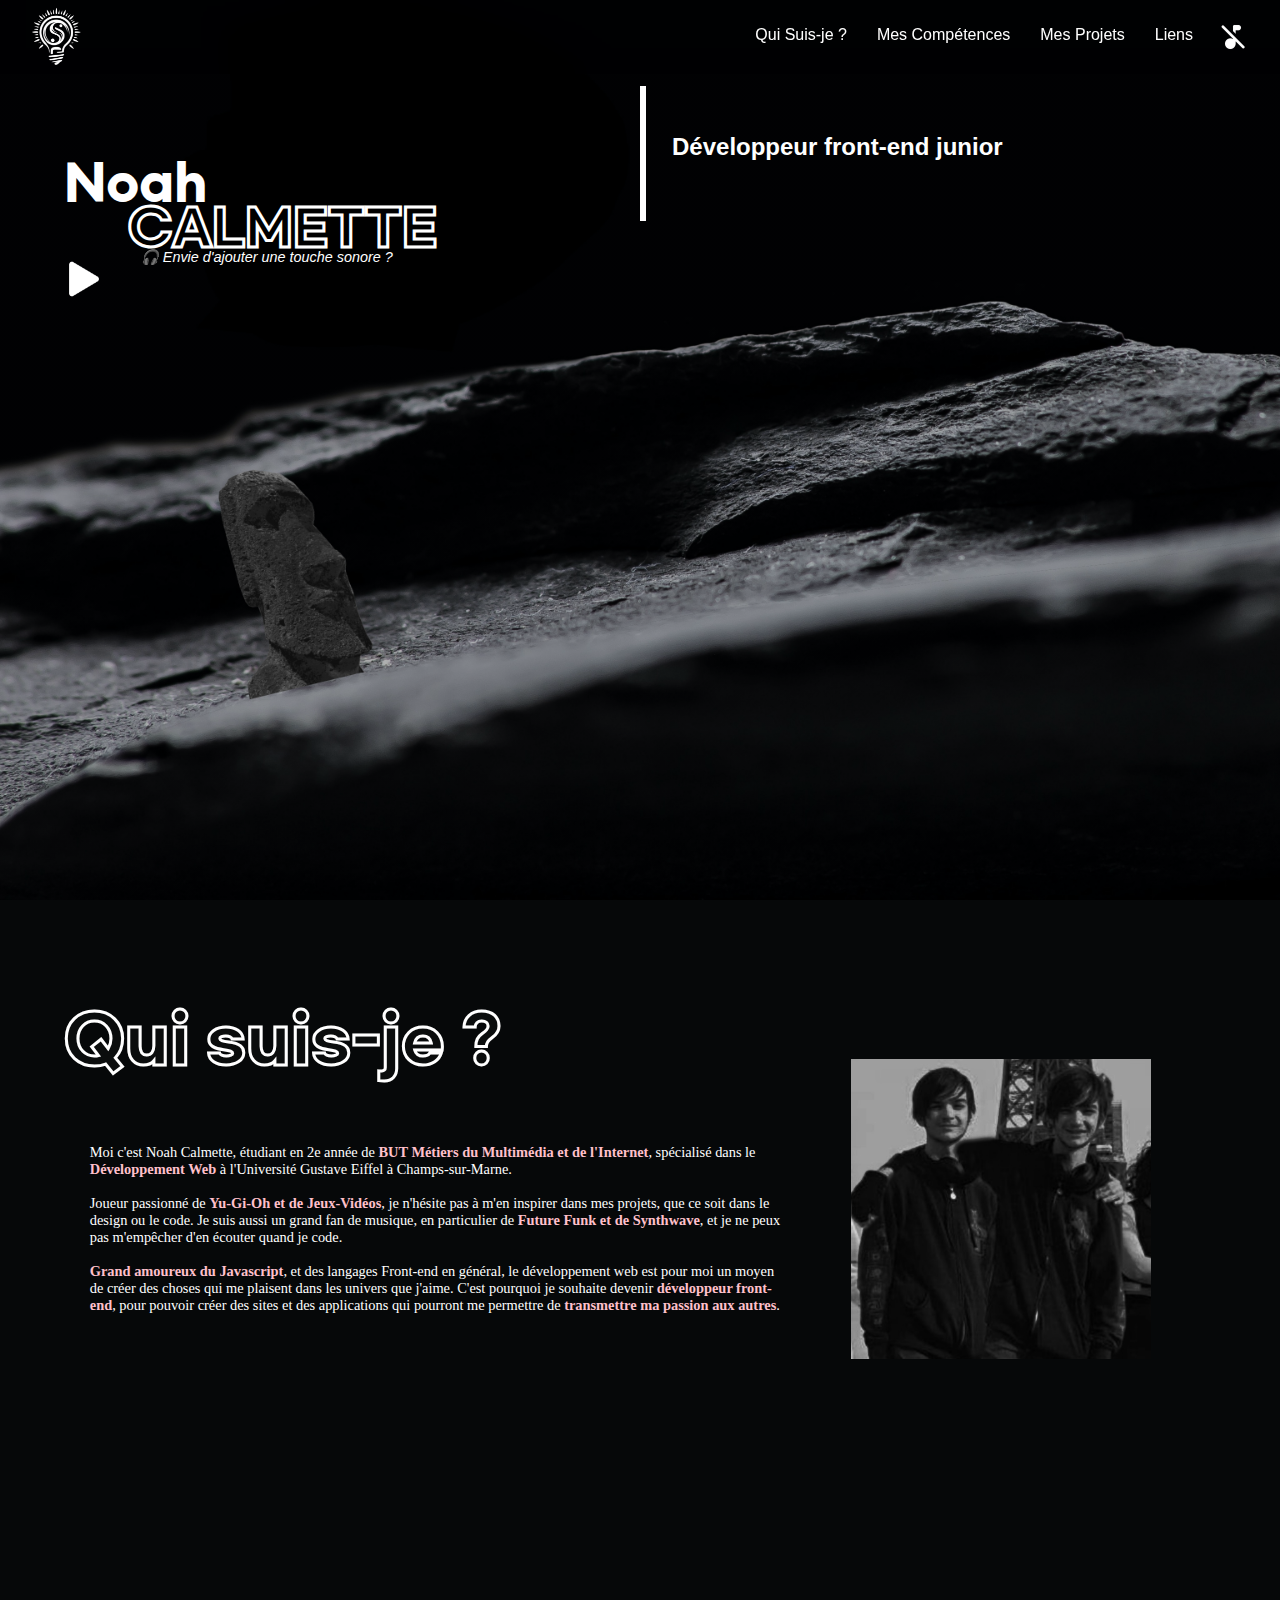
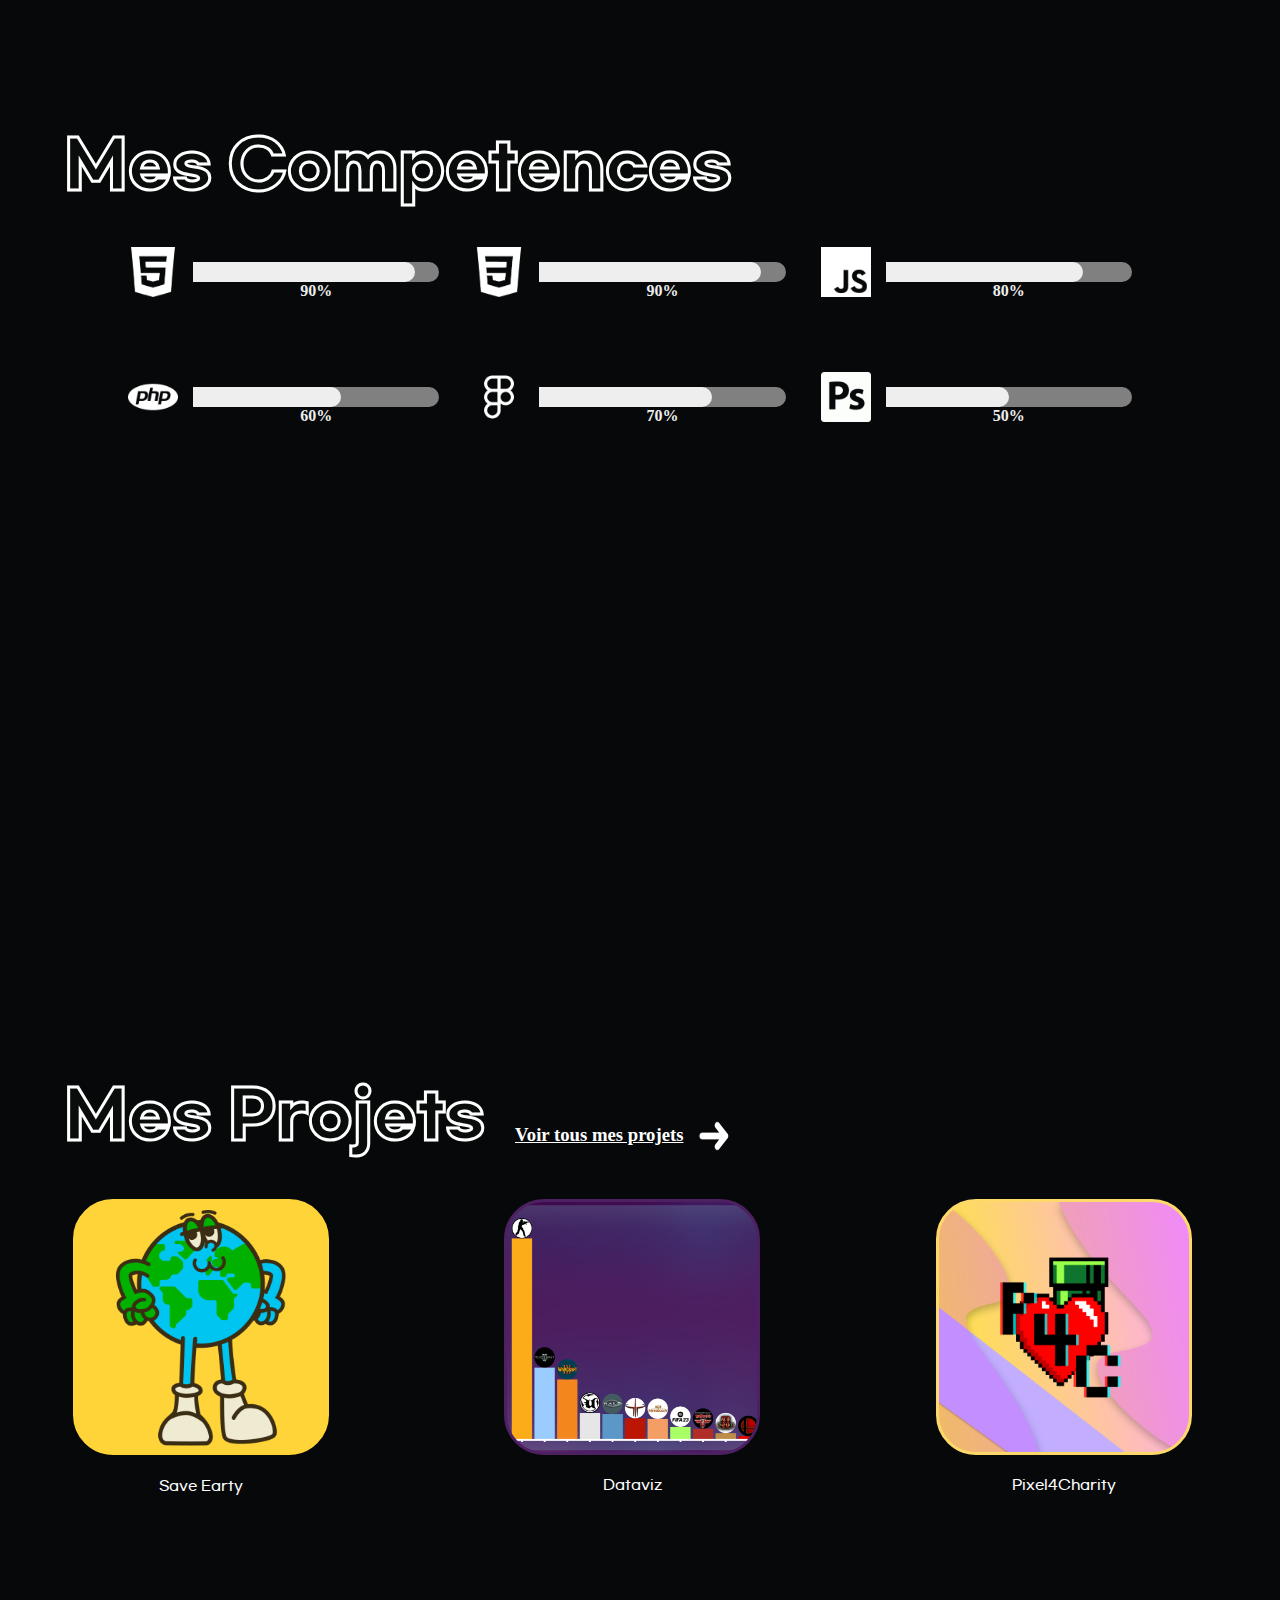
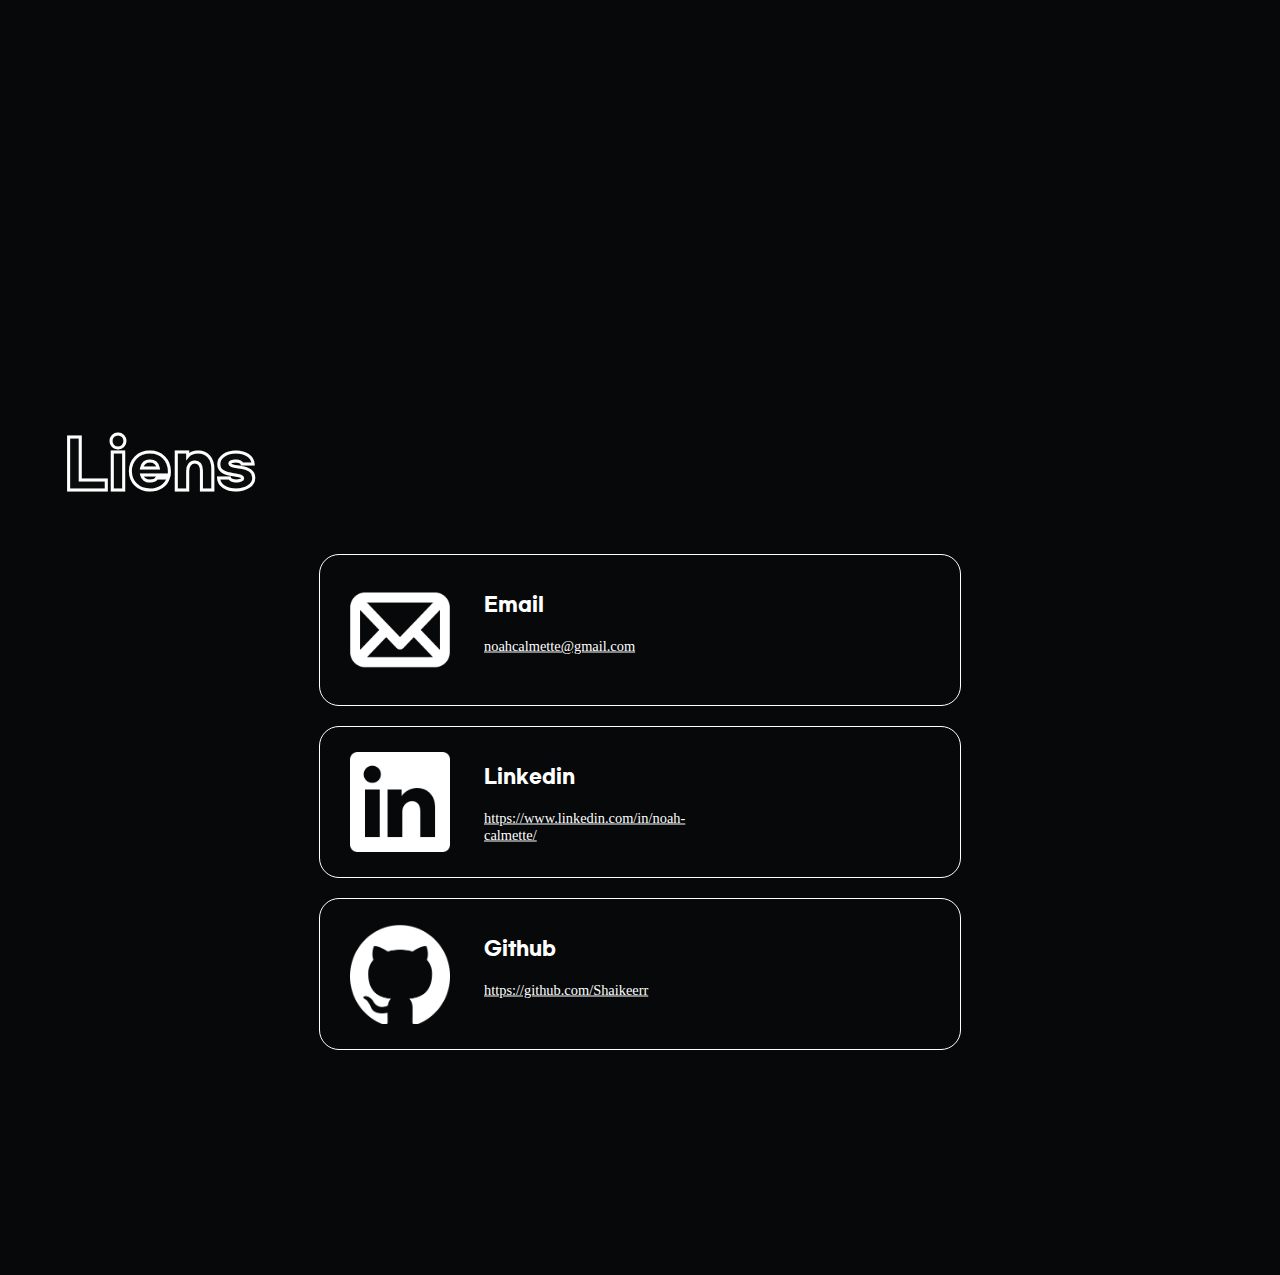
<file: index.html>
<!DOCTYPE html>
<html lang="fr">
<head>
    <meta charset="UTF-8">
    <meta name="viewport" content="width=device-width, initial-scale=1.0">
    <title>Noah Calmette - Portfolio</title>
    <link rel="stylesheet" href="css/fonts.css">
    <link rel="stylesheet" href="css/index/index.css">
    <link rel="stylesheet" media='screen and (max-width: 1340px)' href="css/index/index1340.css">
    <link rel="stylesheet" media='screen and (max-width: 800px)' href="css/index/index800.css">
    <link rel="stylesheet" media='screen and (max-width: 600px)' href="css/index/index600.css">
    <link rel="stylesheet" href="css/navbar.css">
    <link rel="stylesheet" media='screen and (max-width: 600px)' href="css/burger.css">
    <link rel="icon" type="image/x-icon" href="logos/logo.ico">


</head>
<body>
    <div class="container" id="header">
    <nav class="navbar">
        <a href="" class="logo">
          <img src="logo.png" alt="accueil">
        </a>
        <ul class="nav-links">
          <li class="nav-item"><a href="#about">Qui Suis-je ?</a></li>
          <li class="nav-item"><a href="#skills">Mes Compétences</a></li>
          <li class="nav-item"><a href="#projects">Mes Projets</a></li>
          <li class="nav-item"><a href="#links">Liens</a></li>
          <li class="nav-item"><img src="images/music_off.png"></li>
        </ul>
      </nav>
      <div class="burger">
        <div class="icon">
          <img src="logos/burger_icon.png">
        </div>
        <div class="burger-content">
          <ul>
            <li class="nav-item"><a href="#about">Qui Suis-je ?</a></li>
            <li class="nav-item"><a href="#skills">Mes Compétences</a></li>
            <li class="nav-item"><a href="#projects">Mes Projets</a></li>
            <li class="nav-item"><a href="#">Liens</a></li>
          </ul>
        </div>
      </div>
        <h1 class="prenom"> Noah </h1>
        <h1 class="nom"> CALMETTE</h1>
        <div class="separator"> </div>
        <h2 class="title"> Développeur front-end junior</h2>
        <div class="audio-player">
          <button class="play_pause play-icon"> <img id="play_pause_button" src="images/play.png"></button>
          <p> 🎧 Envie d'ajouter une touche sonore ? </p>
        </div>
      </div>
    <div class="container" id="about">
      <h2> Qui suis-je ?</h2>
      <div class="content">
        <p> Moi c'est Noah Calmette, étudiant en 2e année de <strong>BUT Métiers du Multimédia et de l'Internet</strong>, spécialisé dans le <strong>Développement Web</strong> à l'Université Gustave Eiffel à Champs-sur-Marne.<br><br>

        Joueur passionné de <strong>Yu-Gi-Oh et de Jeux-Vidéos</strong>, je n'hésite pas à m'en inspirer dans mes projets, que ce soit dans le design ou le code. Je suis aussi un grand fan de musique, en particulier de <strong>Future Funk et de Synthwave</strong>, et je ne peux pas m'empêcher d'en écouter quand je code.<br><br>

        <strong>Grand amoureux du Javascript</strong>, et des langages Front-end en général, le développement web est pour moi un moyen de créer des choses qui me plaisent dans les univers que j'aime. C'est pourquoi je souhaite devenir <strong>développeur front-end</strong>, pour pouvoir créer des sites et des applications qui pourront me permettre de <strong>transmettre ma passion aux autres</strong>.
      
          </p>
        <img src="images/me.png">
      </div>
    </div>
    <div class="container" id="skills">
      <h2> Mes Competences</h2>
      <div class="content">
    </div>
    </div>
    <div class="container" id="projects">
      <div class="Project-title">
        <h2> Mes Projets</h2>
        <div>
          <a href="projets.html" target="_blank"> <h3> Voir tous mes projets  </h3><img src="images/arrow.png"></a>

        </div>
      </div>
      <div class="content">
      </div>
    </div>
    <div class="container" id="links">
      <h2> Liens</h2>


            <div class="link_box">
              <a href="mailto:noahcalmette@gmail.com" target="_blank"><img src="images/mail.png"></a>
              <div>
                <h3> Email </h3>
                <a href="mailto:noahcalmette@gmail.com">
                  <p> noahcalmette@gmail.com</p>
                </a>
              </div>
            </div>

          <div class="link_box">
            <a href="https://www.linkedin.com/in/noah-calmette/" target="_blank"><img src="logos/linkedin.png"></a>
            <div>
              <h3> Linkedin </h3>
              <a href="https://www.linkedin.com/in/noah-calmette/" target="_blank"><p> https://www.linkedin.com/in/noah-calmette/</p></a>
            </div>
          </div>  

          <div class="link_box">
            <a href="https://github.com/Shaikeerr" target="_blank"><img src="logos/github.png"></a>
            <div>
              <h3> Github </h3>
              <a href="https://github.com/Shaikeerr" target="_blank">
                <p> https://github.com/Shaikeerr</p>
              </a>
            </div>
          </div>
</body>
<script type="module" src="script.js"></script>
</html>
</file>
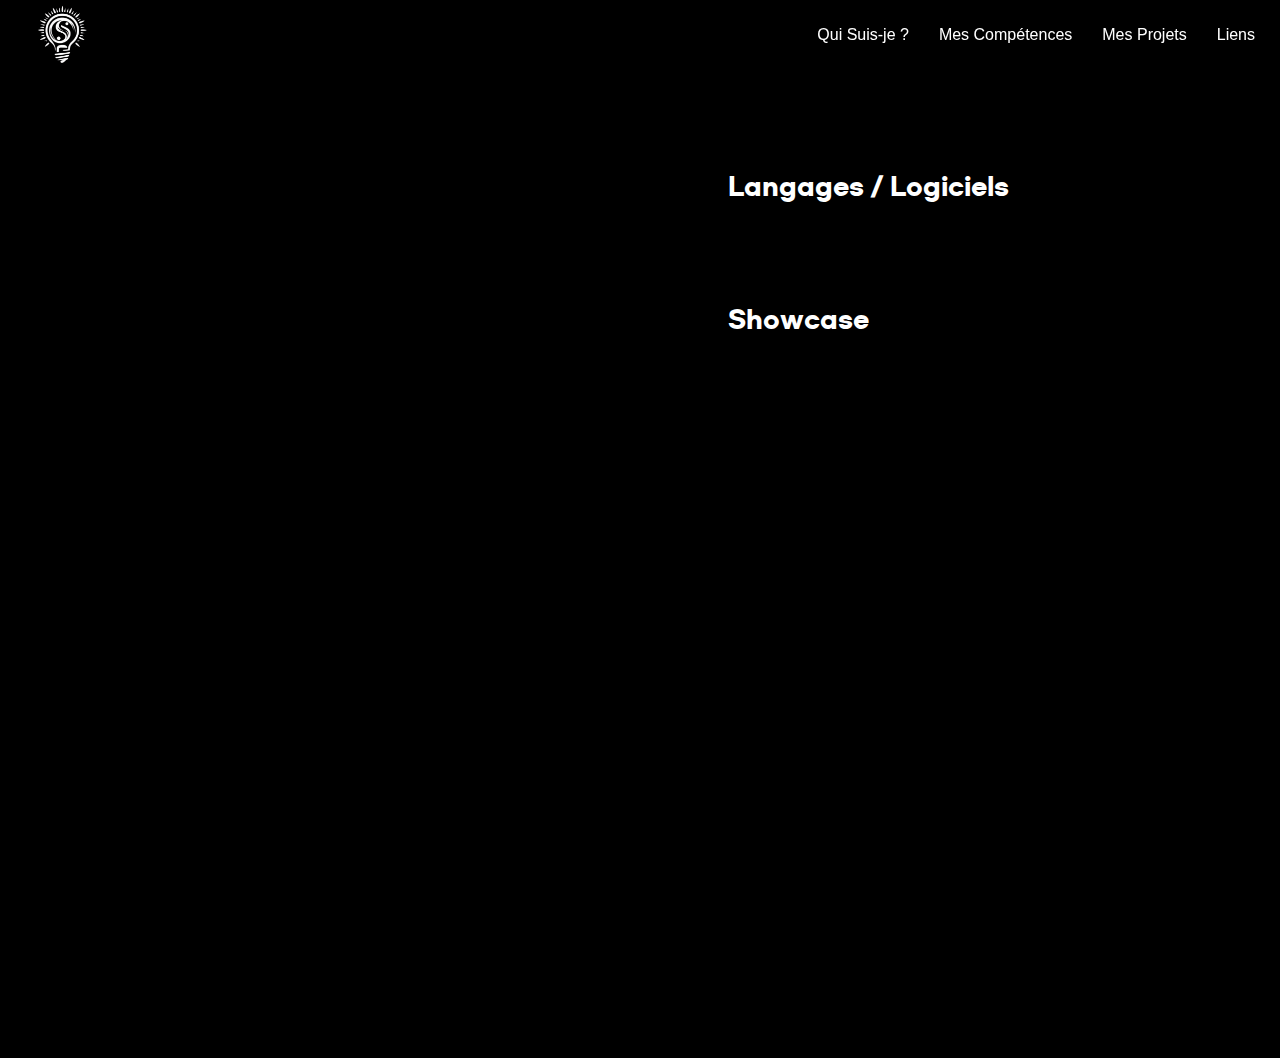
<file: projet.html>
<!-- test.html -->
<!DOCTYPE html>
<html lang="fr">
<head>
    <meta charset="UTF-8">
    <meta name="viewport" content="width=device-width, initial-scale=1.0">
    <title>Noah Calmette - Projets</title>
    <link rel="stylesheet" href="css/fonts.css">
    <link rel="stylesheet" href="css/projets/projets.css">
    <link rel="stylesheet" media='screen and (max-width: 1340px)' href="css/projets/projets1340.css">
    <link rel="stylesheet" media='screen and (max-width: 800px)' href="css/projets/projets800.css">
    <link rel="stylesheet" media='screen and (max-width: 600px)' href="css/projets/projets600.css">
    <link rel="stylesheet" href="css/navbar.css">
    <link rel="stylesheet" media='screen and (max-width: 600px)' href="css/burger.css">
    <link rel="icon" type="image/x-icon" href="logos/logo.ico">
</head>
<body>
    <nav class="navbar">
        <a href="index.html" class="logo">
          <img src="logo.png" alt="accueil">
        </a>
        <ul class="nav-links">
          <li class="nav-item"><a href="index.html#about">Qui Suis-je ?</a></li>
          <li class="nav-item"><a href="index.html#skills">Mes Compétences</a></li>
          <li class="nav-item"><a href="index.html#projects">Mes Projets</a></li>
          <li class="nav-item"><a href="index.html#links">Liens</a></li>
        </ul>
      </nav>
      <div class="burger">
        <div class="icon">
          <img src="logos/burger_icon.png">
        </div>
        <div class="burger-content">
          <ul>
            <li class="nav-item"><a href="index.html#about">Qui Suis-je ?</a></li>
            <li class="nav-item"><a href="index.html#skills">Mes Compétences</a></li>
            <li class="nav-item"><a href="index.html#projects">Mes Projets</a></li>
            <li class="nav-item"><a href="index.html#links">Liens</a></li>
          </ul>
        </div>
      </div>



      <div class="container">
        <div class="image_projet">
          <div class="liens_projet"></div>
        </div>

        <div class="container_text">
          <div class="texte"></div>
          <div class="phone-only"></div>
          <h2> Langages / Logiciels</h2>
          <div class="technos">
          </div>
          <div class="showcase">
            <h2> Showcase </h2>
          </div>
        </div>
      </div>


    <script type="module" src="projet.js"></script>
</body>
</html>
</file>
<file: css/fonts.css>
@font-face {
    font-family: 'gmarket_sansmedium';
    src: url('../fonts/gmarketsansmedium-webfont.woff2') format('woff2'),
         url('../fonts/gmarketsansmedium-webfont.woff') format('woff');
    font-weight: normal;
    font-style: normal;

}




@font-face {
    font-family: 'gmarket_sansbold';
    src: url('../fonts/gmarketsansbold-webfont.woff2') format('woff2'),
         url('../fonts/gmarketsansbold-webfont.woff') format('woff');
    font-weight: normal;
    font-style: normal;

}
</file>
<file: css/index/index.css>
html {
    scroll-behavior: smooth;
  }


body {
    margin: 0;
    padding: 0;
    overflow-x: hidden;
  }

  #header {
    background: linear-gradient( rgba(0, 0, 0, 0.3), rgba(0, 0, 0, 0.3) ), url('../../bg.jpg');
    background-size: cover; 
    padding-top: 0;
  }
  .container {
    background-color: #060809;
    height: 100vh;
    width: 100vw;
    margin: 0;
    padding: 0;
    padding-top: 50px;
  }

h1 {
    font-family: 'gmarket_sansbold';
    font-size: 74px;
    color: white;
    margin-top: 0;  
}

.nom {
    position: relative;
    width: 100px;
    top: 18%;
    left: 15%;
    color: black;
    -webkit-text-stroke-width: 3px;
    -webkit-text-stroke-color: white;

}

.prenom {
    position: relative;
    width: 100px;
    top: 20%;
    left: 10%;
    margin-bottom: 0;
}

.separator {
    position: relative;
    left: 52.5%;
    bottom: 10%;
    width: .5%;
    height: 20%;
    background-color: white;
}

.title {
    position: relative;
    width: 40%;
    font-size: 30px;
    left: 55%;
    bottom: 25%;
    font-family: helvetica;
    color: white;
}

.play_pause {
    position: relative;
    cursor: pointer;
    background-color: rgba(0, 0, 0, 0);
    border: none;
    height: 10px;
    width: 50px;
    left: 10%;
  
}

.play_pause img {
  width: 50px !important;
}

.audio-player {
  position: relative;
  bottom: 20%;
}

.audio-player p {
  padding: 0;
  margin: 0;
  position: absolute;
  bottom: 30%;
  left: 16%;
  font-family: helvetica;
  font-style: italic;
  color: white;
  transition: all 1s ease;

}

h2:not(.title) {
  color: white;
  font-family: 'gmarket_sansbold';
  font-size: 4rem;
  margin: 0;
  padding-top: 4%;
  padding-left: 5%;
  color: #0b0d0d;
  -webkit-text-stroke-width: 3px;
  -webkit-text-stroke-color: white;

}

p {
  color: white;
  font-family: 'Roboto';
  font-size: 1.25rem;
  width: 55%;
  margin: 0;
  margin-left: 5%;
  padding-top: 40px;
  padding-left: 40px;
  color: white
}

.content {
  display: flex;
  height: 250px;
  flex-direction: row;
  justify-content: space-between;
  align-items: center;
  margin: 0;
  padding: 0;
  margin-left: -15px;
}

.container img {
  position: relative;
  float: right;
  margin-right: 10%;
  width: 300px;
}

.project-box {
  min-width: 400px;
  min-height: 400px;
  margin: auto;
  background-color: rgba(0, 0, 0, 0);
  border: solid 3px white;
  transition: all 0.5s cubic-bezier(0.175, 0.885, 0.32, 1.275);
  background-size: cover;
  border-radius: 50px;
}

.project-box:hover {
  border-right: solid 20px;
  border-top: solid 20px;

}

#projects .content {
  margin-top: 40px;
}

.img-text {
  position: relative;
  font-family: 'gmarket_sansmedium';
  text-align: center;
  padding: 0;
  margin: 0;
  width: 100%;
  opacity: 1;
  top: 425px;
  transition: all 0.5s ease;
}

strong {
  color: pink;

}

.progress-container {
  display: flex;
  flex: 0 0 calc(33.33% - 10px); /* 3 éléments par ligne, avec une marge de 10px entre eux */
  flex-direction: row;
  width: 20%;
  justify-content: center;
  align-items: center;
  text-align: center;
}



progress {
  -webkit-appearance: none;
  appearance: none;
  width: 100%;
  height: 20px;
  border: none;
  margin-right: 20px;
}

progress::-webkit-progress-value {
  background-color: #eee; /* Couleur de la partie remplie pour les navigateurs WebKit (Chrome, Safari) */
  border-top-right-radius: 20px; /* Top-right corner radius */
  border-bottom-right-radius: 20px; /* Bottom-right corner radius */
  transition: all .25s ease;
  
}


progress::-webkit-progress-bar {
  border-top-right-radius: 20px; /* Top-right corner radius */
  border-bottom-right-radius: 20px; /* Bottom-right corner radius */
}


.progress-label {
  display: block;
  margin-top: 10px;
  font-weight: bold;
}

.progress-container img {
  width: 50px;
  margin-right: 15px;
  transition: all .25s ease;
}

.progress-container:hover progress::-webkit-progress-value{
  background-color: pink;
}

.progress-container:hover img {
  filter: brightness(0) saturate(100%) invert(73%) sepia(8%) saturate(2151%) hue-rotate(309deg) brightness(110%) contrast(108%) ;
}

.progress-container:hover progress::after {
  color: rgb(255, 192, 203);
}

#skills .content {
  flex-wrap: wrap;
  position: relative;
  left: 50%;
  transform: translateX(-50%);
  width: 80%;
  margin: 0;
}

progress::after {
  position: relative;
  content: attr(value) '%'; /* Display the value as a percentage inside the progress bar */
  transform: translate(-50%, 0%);
  color: #eee; /* Text color */
  font-weight: bold;
  font-family: roboto;
  transition: all .5s ease;
}

.burger {
  display: none;
}

.bouton-lien {
  position: relative;
  display: flex;
  justify-content: center;
  align-items: center;
  width: 150px;
  height: 40px;
  background-color: black;
  border: solid 1px white;
  text-decoration: none;
  border-radius: 5px;
  transition: all .5s;
  color: white;
  font-family: roboto;
  left: 50%;
  top: 0;
  transform: translateX(-50%);
}

.Project-title {
  display: flex;
  flex: row;
}

.Project-title a {
  position: relative;
  top: 60%;
  left: 10%;
  width: 300px;
  display: flex;
  flex-direction: row;
  color: white;
  font-family: roboto;
  transition: all .25s ease;
}

.Project-title a:hover {
  filter: brightness(0) saturate(100%) invert(73%) sepia(8%) saturate(2151%) hue-rotate(309deg) brightness(110%) contrast(108%) ;
}

.Project-title img {
  position: relative;
  top: 15px;
  left: 5%;
  height: 30px;
  width: 30px;
}

.link_box {
  display: flex;
  flex-direction: row;
  position: relative;
  width: 50%;
  left: 50%;
  top: 5%;
  margin-bottom: 20px;
  transform: translateX(-50%);
  border: solid 1px white;
  height: 150px;
  border-radius: 20px;
}

.link_box img {
  float: none;
  height: 100px;
  width: 100px;
  left: 30%;
  top: 50%;
  transform: translateY(-50%);
  margin: 0;

}

.link_box div p {
  position: relative;
  padding: 0;
  width: 80%;
  margin: 0;
}

.link_box div h3 {
  color: white;
  margin: 0;
  margin-bottom: 20px;
  padding: 0;
}

.link_box div {
  font-family: 'gmarket_sansbold';
  position: relative;
  height: 50%;
  margin: 0;
  padding: 0;
  left: 10%;
  top: 50%;
  transform: translateY(-50%);
}

.link_box div a {
  color: white;
}

.link_box div a:hover {
  color: pink;
}
</file>
<file: css/index/index1340.css>
body {
    font-size: 16px;
  }
  
  
  h1 {
    font-size: 48px;
  }
  
  .nom {
    top: 15%;
    left: 10%;
  }
  
  .prenom {
    top: 17%;
    left: 5%;
  }
  
  .separator {
    left: 50%;
    bottom: 8%;
    height: 15%;
  }
  
  .title {
    width: 42%;
    font-size: 24px;
    left: 52.5%;
    bottom: 20%;
  }

  #about {
    height: 75vh;
  }

 .container p {
    font-size: .9rem;
    margin-right: 5%;
  }

  .audio-player {
    position: relative;
    bottom: 12%;
  }

  .play_pause {
    left: 5%;
  }

  .play_pause img {
    width: 40px !important;
  }

  .audio-player p {
    left: 11%;
  }

  .project-box {
    min-width: 250px;
    min-height: 250px;
    margin: auto;
    border-radius: 40px;
  }
  
  .project-box:hover {
    border-right: solid 20px;
    border-top: solid 20px;
  
  }

  .img-text {
    top: 275px;
  }
</file>
<file: css/index/index800.css>
h1 {
    font-size: 36px;
  }

  h2:not(.title) {
    font-size: 3rem;
    -webkit-text-stroke-width: 2px;

  }

  .separator {
    top: 0%;
    left: 50%;
    height: 10%;
  }

  .title {
    bottom: 10%;
    font-size: 20px;
  }

  #about {
    height: 75vh;
  }

  .container p {
    position: relative;
    top: 30%;
    font-size: .8rem;
    margin-right: 5%;
  }

  .container img {
    position: relative;
    top: 30%;
    width: 150px;
  }

  
  .audio-player {
    position: relative;
    bottom: 5%;
  }

  .play_pause {
    left: 4%;
  }

  .play_pause img {
    width: 30px !important;
  }

  .audio-player p {
    left: 11%;
    font-size: 1rem;
    top: -30px;
  }

  .project-box {
    min-width: 175px;
    min-height: 175px;
    margin: auto;
    border-radius: 40px;
  }
  
  .project-box:hover {
    border-right: solid 20px;
    border-top: solid 20px;
  
  }

  .img-text {
    top: 200px !important;
  }


  .progress-container img {
    width: 35px;
  }

  

  .Project-title a {
    position: relative;
    top: 40%;
    left: 10%;
    width: 230px;
    display: flex;
    flex-direction: row;
    color: white;
    font-family: roboto;
    transition: all .25s ease;
  }

  .Project-title img {
    position: relative;
    top: 15px;
    left: 5%;
    height: 30px;
    width: 30px;
  }

  .link_box img {
    float: none;
    height: 50px;
    width: 50px;
    left: 30%;
    top: 50%;
    transform: translateY(-50%);
    margin: 0;
  
  }

  .link_box {
    width: 80%;
  }

  .link_box div h3 {
    color: white;
    margin: 0;
    margin-bottom: 0px;
    padding: 0;
  }
</file>
<file: css/index/index600.css>
nav {
    display: none !important;
  }

  .separator {
    top: 20%;
    height: 20% ;
    transform: rotate(90deg);
  }

  .title {
    text-align: center;
    left: 50%;
    transform: translate(-50%, -50%);
    top: 15%;
  }


  .nom {
    text-align: center;
    left: 50%;
    transform: translate(-50%, -50%);
    top: 30%;
    width: 70%;
  }

  .prenom {
    text-align: center;
    left: 50%;
    transform: translate(-50%, -50%);
    top: 30%;
    width: 70%;
  }
  h1 {
    width: 100%;
  }

  h2:not(.title) {
    font-size: 2rem;
    -webkit-text-stroke-width: 1px;
    padding: 0;
    text-align: center;
  }

  #about {
    height: 100vh;
  }

  .content {
    flex-direction: column !important;
    justify-content: center !important;
    align-items: center !important; 
  }

  .container p {
    top: 50%;
    font-size: .75rem;
    margin-right: 5%;
    margin-bottom: 5%;
    width: 80%;
  }

  .container img {
    width: 250px;
    margin: 0;
    margin-right: 0;
    top: 50%;
  }

    
  .audio-player {
    position: relative;
    top: 20%;
  }

  .play_pause {
    left: 50%;
    transform: translate(-50%, -50%);
  }

  .play_pause img {
    margin-bottom: 20px;
    top: 0;
    bottom: 0;
    width: 50px !important;
  }

  .audio-player p {
    top: 100%;
    left: 50%;
    transform: translate(-50%, -50%);
    text-wrap: break-word;
    text-align: center;
    font-size: 1rem;
  }

  .project-box {
    min-width: 225px;
    min-height: 225px;
    margin-top: 50px;
    border-radius: 40px;
  }
  
  .project-box:hover {
    border-right: solid 20px;
    border-top: solid 20px;
  
  }

  #projects .content {
    position: relative;
    top: 20%;
    margin-top: 100px;
  }

  #projects {
    height: 150vh;
  }

  .img-text {
    top: 240px !important;
    width: 100% !important;
  }


  .progress-container img {
    width: 35px;
    margin-right: 15px;
    top: 0;
  }

  #skills .content {
    flex-wrap: wrap;
    flex-direction: column;
    position: relative;
    left: 50%;
    transform: translateX(-50%);
    width: 80%;
    margin: 0;
  }

  .progress-container {
    display: flex;
    flex : 1;
    flex-direction: row;
    width: 100%;
    justify-content: center;
    align-items: center;
    text-align: center;
    margin-bottom: 30px;
  }

  #skills .content {
    height: 65%;
  }

  #skills h2 {
    margin-bottom: 20%;
  }

  .Project-title {
    display: flex;
    flex-direction: column;
  }
  .Project-title a {
    position: relative;
    top: 40%;
    left: 50%;
    transform: translateX(-50%);
    width: 230px;
    color: white;
    font-family: roboto;
    transition: all .25s ease;
    border: solid 2px white;
    border-radius: 5px;
    margin-top: 20px;
    justify-content: center;

  }



  .Project-title img {
  display: none;
  }

  .link_box img {
    float: none;
    height: 50px;
    width: 50px;
    left: 30%;
    top: 50%;
    transform: translateY(-50%);
    margin: 0;
  
  }

  .link_box div h3 {
    color: white;
    margin: 0;
    margin-bottom: 0px;
    padding: 0;
  }

  .link_box div p {
    position: relative;
    padding: 0;
    width: 80%;
    top: 0;
    margin: 0;
  }

  .link_box div {
    position: relative;
    top: 35%;
    height: 0;
  }
</file>
<file: css/navbar.css>
nav {
    position: fixed;
    backdrop-filter: blur(10px);
    z-index: 2;
    width: 100%;
    background-color: rgba(0, 0, 0, .1);
    padding-left: 30px;
    padding-right: 10px;
    padding-top: 0;
    display: flex;
    justify-content: space-between;
    align-items: center;
  }
  
  .logo {
    display: inline-block;
    width: 64px;
  }
  
  .nav-links {
    list-style: none;
    display: flex;
    padding-right: 40px;
  }
  
  .nav-item a {
    font-family: helvetica;
    display: inline-block;
    padding: 10px 15px;
    text-decoration: none;
    color: white;
  }

  .nav-item img {
    cursor: pointer;
    display: inline-block;
    padding: 5px 15px;
    width: 32px !important;
    text-decoration: none;
    color: white;
  }

  
  .nav-item:hover a {
    color: pink;
  }
  
  .logo img {
    width: 64px !important;
    vertical-align: middle;
    transition: all .25s ease;
  }

  .logo img:hover {
    filter: brightness(0) saturate(100%) invert(73%) sepia(8%) saturate(2151%) hue-rotate(309deg) brightness(110%) contrast(108%) ;
  }
</file>
<file: css/burger.css>
.burger {
    display: block;
    position: fixed;
    z-index: 1;
  }


  .burger .icon {
    position: relative;
    left: 60px;
    top: 60px;
    border-radius: 20px;
    background-color: black;
  }
  .burger .icon img {
    float: left;
    z-index: 2;
    position: relative;
    left: 0%;
    transform: translate(-50%, -50%);
    width: 40px;
    height: 40px;

  }

  .burger-content {
    position: fixed;
    height: 30vh;
    padding-top: 10%;
    width: 99vw;
    position: fixed;
    display: none;
    background-color: black;
    border: solid 3px white;
    border-radius: 20px;   ;
  }

  .burger-content ul {
    padding: 0;
    position: relative;
    top: 5%;
    text-align: center;

  }

  .burger-content ul li a {
    color: white;
    text-decoration: none;  

  }

  .burger-content img {
    width: 60px;
    height: 60px;
    right: 80px;
    margin : 0;
    padding: 0;
    transform: translateY(-50%);

  }
  .burger-content ul li {
    list-style: none;
  }
</file>
<file: css/projets/projets.css>
body {
    margin: 0;
    background-color: black;
    color: white;
}

.burger {
    display: none;
}

.image_projet img:not(.logo_lien) {
    top: 50% !important;
    transform: translateY(-50%);
    left: 5%;
    z-index: 2;
    position: fixed;
    width: 500px;
    border-radius: 50px;
}


.liens_projet  {
    position: fixed;
    top: 90%;
    left: 5%;
    display: flex;
    flex-direction: row;
    justify-content: space-around;
    width: 500px;

}

.phone-only {
    display: flex;
    flex-direction: row;
    display: none;

    width: 50%;
    margin: 0;
    align-items: center;
}

.bouton-lien {
    display: flex;
    justify-content: center;
    align-items: center;
    width: 150px;
    height: 40px;
    background-color: black;
    border: solid 1px white;
    text-decoration: none;
    border-radius: 5px;
    transition: all .5s;
}

.bouton-lien p {
    font-family: 'Roboto';
    font-size: 1.2rem;
    text-align: center;
    color: white;
    transition: all .5s;

}

.bouton-lien:hover {
    border-color: #ffb6c1;
    filter: drop-shadow(0px 0px 5px #ffb6c1);
}

.bouton-lien:hover p {
    color: #ffb6c1;
}

.logo_lien{
    width: 25px !important;
    margin-right: 10px !important;
    transition: all .5s;

}

.bouton-lien:hover .logo_lien {
    filter: brightness(0) saturate(100%) invert(73%) sepia(8%) saturate(2151%) hue-rotate(309deg) brightness(110%) contrast(108%)
}

.container {
    position: absolute;
    top: 10%;
    padding-left: 100px;
    display: flex;
    flex-direction: row;
    justify-content: center;
    align-items: center;
    height: 100vh;
    width: 60%;
    left: 30%;
    margin-bottom: 0;
}

.container img {
    width: 500px;
    margin: 0;
    margin-right: 0;
    top: 50%;

}

.container_text .texte {
    font-family: 'Roboto';

}

.container_text a {
    color: #ffb6c1;
}

.container_text {
    display: flex;
    flex-direction: column;
    align-items: center;
    height: 100vh;
    margin-left: 50px;
}

.container_text h1 {
    font-family: 'gmarket_sansbold';
    font-size: 4rem;
    margin-bottom: 0;
}

.container_text h2 {
    font-family: 'gmarket_sansbold';
    width: 100%;
    margin-top: 5%;
    margin-bottom: 0;
}

.technos {
    display: flex;
    flex-direction: row;
    justify-content: center;
    align-items: center;
    position: relative;
    margin-top: 5%;
    margin-bottom: 5%;
    flex-shrink: 0;
    width: 100%;
    height: 60px;
}

.technos a {
    margin-right: 5%;
}
.technos img {
    width: 60px;;
    height: 60px;
    top: 50%;
    transition: all .5s ;
    filter: none;
}

.technos img:hover {
    filter: brightness(0) saturate(100%) invert(73%) sepia(8%) saturate(2151%) hue-rotate(309deg) brightness(110%) contrast(108%) drop-shadow(0px 0px 13px #ffb6c1);


}

.__blank {
    width: 500px;
    height: 500px;
    top: 50%;
    border-radius: 50px;
}

.showcase {
    width: 100%;
}

.showcase img {
    width: 100%;
}

.showcase p {
    text-align: center;
    font-family: 'Roboto';
}
</file>
<file: css/projets/projets1340.css>
.image_projet img:not(.logo_lien) {
    width: 325px;
    height: 325px;
    left: 5%;
    top: 45% !important;
}

.technos img {
    width: 45px;;
    height: 45px;
}

.liens_projet a {
    width: 325px;
}

.liens_projet {
    top: 80%;
    left: 5%;
    display: flex;
    flex-direction: column;
}

.container_text {
    margin-top: 35vh;
    margin-right: 50px;
}

.technos img {
    top: 10%;
    width: 45px;
    height: 45px;
}

.container {
    top: 0;
}
</file>
<file: css/projets/projets800.css>
.image_projet img:not(.logo_lien) {
    width: 250px;
    height: 250px;
    left: 5%;
    top: 45% !important;
}


.liens_projet a {
    width: 250px;
}

.liens_projet {
    top: 70%;
    left: 5%;
    display: flex;
    flex-direction: column;
}

.container_text {
    margin-top: 35vh;
    margin-right: 50px;
}

.technos img {
    width: 35px;;
    height: 35px;
}

.container {
    top: 0;
}
</file>
<file: css/projets/projets600.css>
nav {
    display: none !important;

}

.image_projet {
    display: none;

}

.container {
    left: 0;
    width: 100%;
    padding: 0;
    top: 0;
}

.container_text {
    margin-right: 50px;
}


.container_text h1 {
    font-size: 3rem;
    text-align: center;
    width: 100%;
    margin: 0;
}

.container_text h2 {
    font-size: 1.25rem;
    text-align: center;
}
.container_text {
    margin: 0;
    margin-top: 40vh;
    margin-left: 50px;
    margin-right: 50px;
}

.container_text a:not(.technos a , .bouton-lien) {
    display: none;
}

.phone-only {
    display: flex;
    width: 90vw;
    justify-content: center;
    margin-bottom: 5%;
}

.bouton-lien {
    margin-right: 20px;
    margin-left: 20px;
}

.technos img {
    width: 35px;
    height: 35px;
}
</file>
